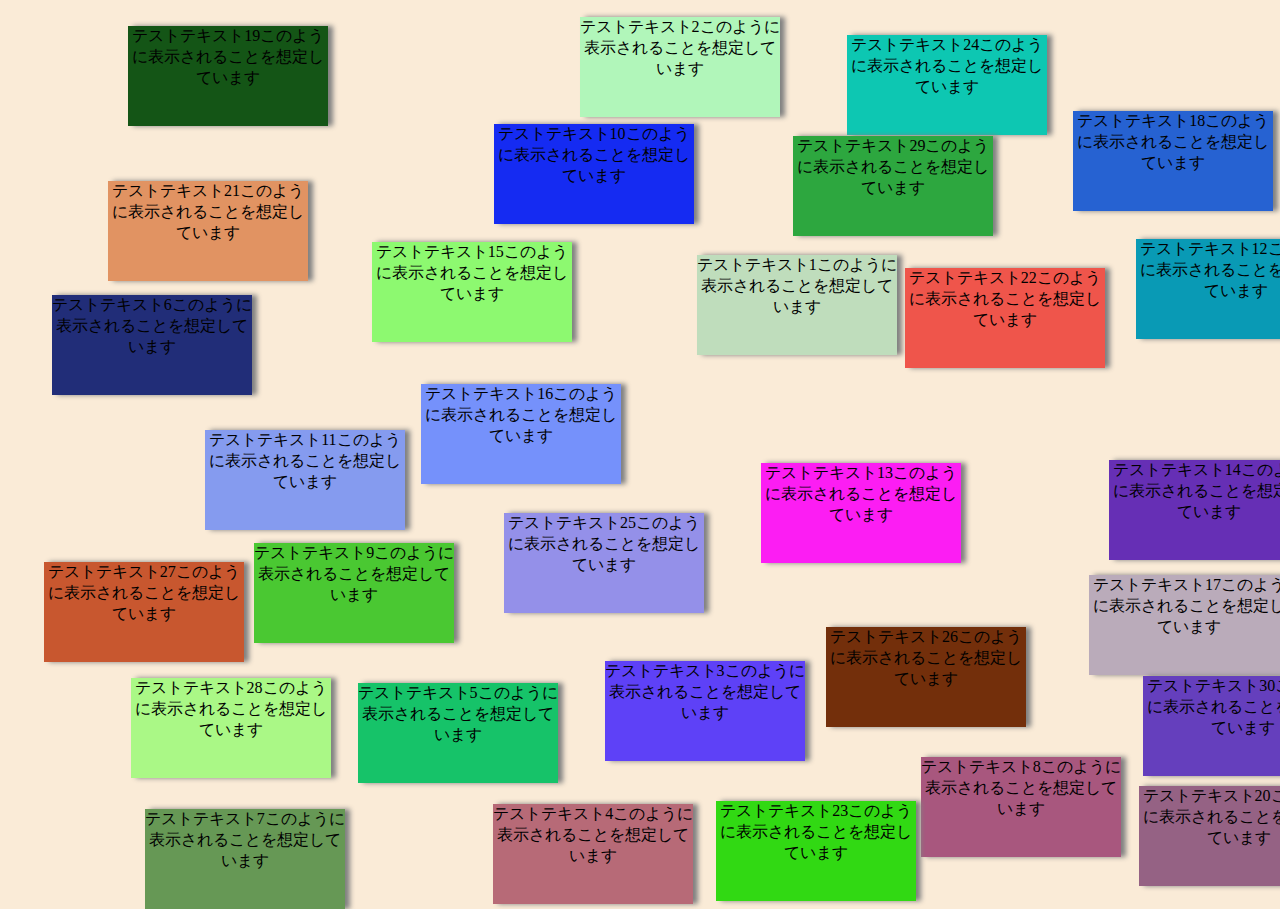
<file: index.html>
<!DOCTYPE html>
<html>
    <head>
        <meta charset="utf-8">
        <title>初めてのHTML</title>
        <link rel="stylesheet" href="./css/leaf.css">
        <link rel="stylesheet" href="./css/test.css">
    </head>
    <body>
        <div class="container" id="container"></div>
        <ul class="leaf">
            <li></li>
            <li></li>
            <li></li>
            <li></li>
            <li></li>
            <li></li>
            <li></li>
            <li></li>
            <li></li>
          </ul>
        <script src = "./js/test.js"></script>
    
    </body>
</html>
</file>
<file: css/leaf.css>
leaf {
    position: absolute;
    padding: 0;
    margin: 0;
    width: 100%;
    height: 100%;
    display: flex;
    justify-content: center;
    align-items: center;
  }
  
  .leaf h1 {
    font-size: 5rem;
    color: #8c7851;
  }
  
  .leaf li{
    position: absolute;
    list-style: none;
    top: -50px;
    background: #47ff76;
    border-radius: 0% 70%;
  }
  
  
  @keyframes fall {
    to {
      top: 120%;
    }
  }
  
  @keyframes sway1 {
    from {
      transform: translateX(0px) rotate(0deg);
    }
    to {
      transform: translateX(200px) rotate(-45deg);
    }
  }
  
  @keyframes sway2 {
    from {
      transform: translateX(200px) rotate(-45deg);
    }
    to {
      transform: translateX(0px) rotate(0deg);
    }
  }
  
  .leaf li:nth-child(1){
    left: 0%;
    top: -60px;
    width: 24px;
    height: 15px;
    background-color: #ffbf00;
    animation: fall 10s linear infinite,
               sway1 3s ease-in-out infinite alternate;
    animation-delay: 2s;
  }
  
  .leaf li:nth-child(2){
    left: 5%;
    top: -70px;
    width: 13px;
    height: 9px;
    background-color: #009926;
    animation: fall 15s linear infinite,
               sway1 2s ease-in-out infinite alternate;
    animation-delay: 8s;
  }
  body{
    background-color: antiquewhite;
    margin: 0;
    overflow: hidden;
}.leaf li:nth-child(3){
    left: 15%;
    top: -50px;
    width: 16px;
    height: 10px;
    background-color: #c2704e;
    animation: fall 9s linear infinite,
               sway1 3.5s ease-in-out infinite alternate;
    animation-delay: 13s;
  }
  
  .leaf li:nth-child(4){
    left: 30%;
    top: -70px;
    width: 16px;
    height: 10px;
    background-color: #ffbf00;
    animation: fall 8s linear infinite,
               sway2 4s ease-in-out infinite alternate;
    animation-delay: 7s;
  }
  .leaf li:nth-child(5){
    left: 40%;
    top: -60px;
    width: 16px;
    height: 10px;
    animation: fall 10s linear infinite,
               sway1 4s ease-in-out infinite alternate;
    animation-delay: 0s;
  }
  .leaf li:nth-child(6){
    left: 55%;
    top: -50px;
    width: 24px;
    height: 15px;
    background-color: #009926;
    animation: fall 11s linear infinite,
               sway2 3s ease-in-out infinite alternate;
    animation-delay: 3s;
  }
  .leaf li:nth-child(7){
    left: 65%;
    top: -40px;
    width: 16px;
    height: 10px;
    animation: fall 7s linear infinite,
               sway2 3.5s ease-in-out infinite alternate;
    animation-delay: 7s;
  }
  .leaf li:nth-child(8){
    left: 50%;
    top: -60px;
    width: 13px;
    height: 9px;
    background-color: #c2704e;
    animation: fall 7s linear infinite,
               sway1 3s ease-in-out infinite alternate;
    animation-delay: 3s;
  }
  .leaf li:nth-child(9){
    left: 80%;
    top: -70px;
    width: 16px;
    height: 10px;
    animation: fall 10s linear infinite,
               sway2 4s ease-in-out infinite alternate;
    animation-delay: 4s;
  }
</file>
<file: css/test.css>
body{
    background-color: antiquewhite;
    margin: 0;
    overflow: hidden;
}
.container {
    position: relative;  
}
.rectangle {
    position: absolute;
    width: 200px;
    height: 100px;
	box-shadow: 5px 0px 5px 0px gray;
    
    text-align: center;

    word-wrap: break-word;
    
    color: black;
    font-size: 16px;
}
</file>
